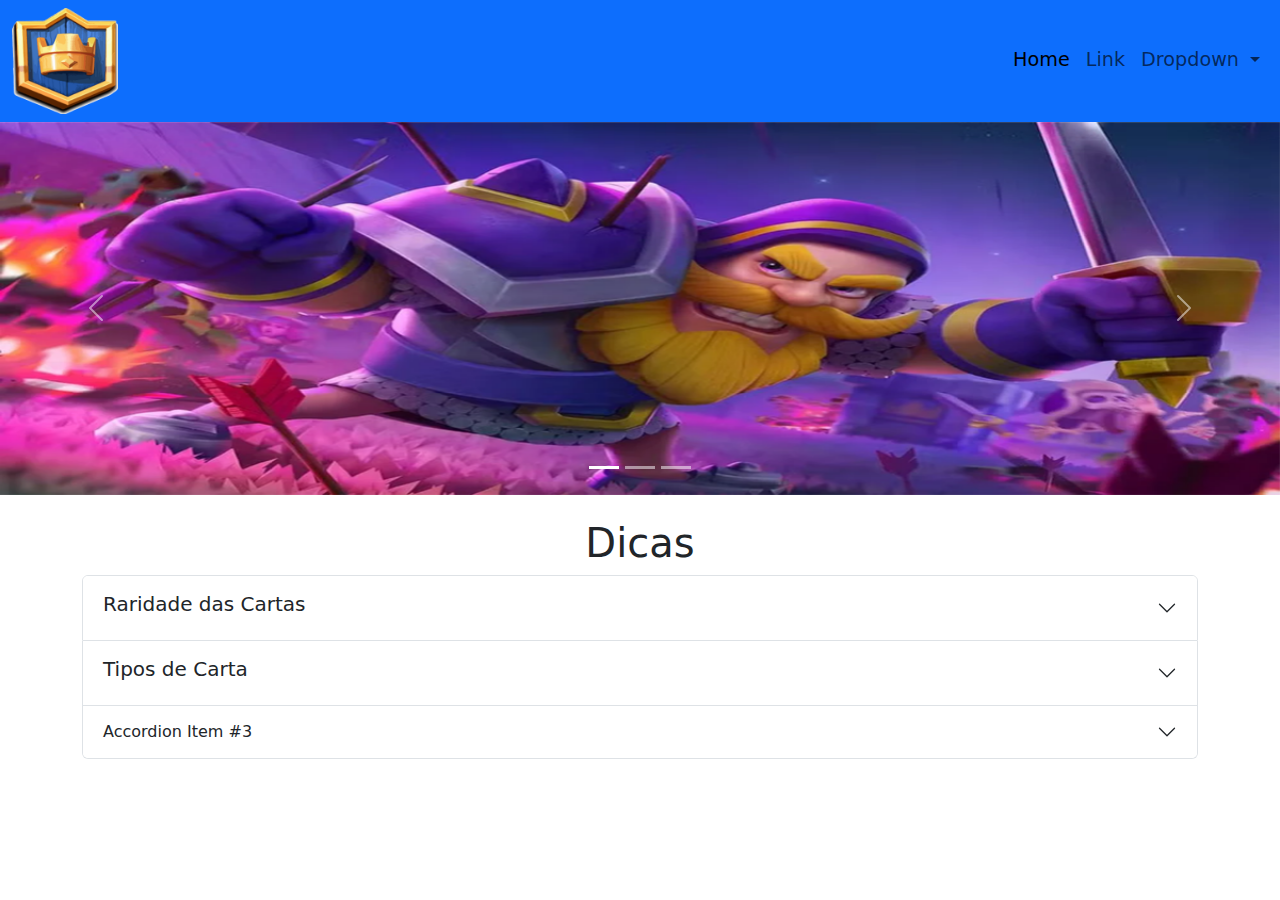
<file: index.Html>
<!DOCTYPE html>
<html lang="pt-br">
<head>
    <meta charset="UTF-8">
    <meta name="viewport" content="width=device-width, initial-scale=1.0">
    <title>Clash Royale</title>
    <link rel="stylesheet" href="css/bootstrap.css">
    <link rel="stylesheet" href="css/estilo.css">
</head>
<body>
  <header>
    <nav class="navbar navbar-expand-lg bg-primary">
      <div class="container-fluid">
        <div class="logo">
          <a class="navbar-brand" href="#"><img class="imagemlogo" src="img/Clash royale Logo.png" alt=""></a>
            </div>
        <button class="navbar-toggler" type="button" data-bs-toggle="collapse" data-bs-target="#navbarSupportedContent" aria-controls="navbarSupportedContent" aria-expanded="false" aria-label="Toggle navigation">
          <span class="navbar-toggler-icon"></span>
        </button>
        <div class="collapse navbar-collapse" id="navbarSupportedContent">
          <ul class="navbar-nav ms-auto mb-2 mb-lg-0">
            <li class="nav-item">
              <a class="nav-link active" aria-current="page" href="#">Home</a>
            </li>
            <li class="nav-item">
              <a class="nav-link" href="#">Link</a>
            </li>
            <li class="nav-item dropdown">
              <a class="nav-link dropdown-toggle" href="#" role="button" data-bs-toggle="dropdown" aria-expanded="false">
                Dropdown
              </a>
              <ul class="dropdown-menu dropdown-menu-end">
                <li><a class="dropdown-item" href="#">Action</a></li>
                <li><a class="dropdown-item" href="#">Another action</a></li>
                <li><hr class="dropdown-divider"></li>
                <li><a class="dropdown-item" href="#">Something else here</a></li>
              </ul>
            </li>
          </ul>
        </div>
      </div>
    </nav>
   </header>
    <script src="js/bootstrap.bundle.js"></script>
     <div id="carouselExampleCaptions" class="carousel slide">
          <div class="carousel-indicators">
            <button type="button" data-bs-target="#carouselExampleCaptions" data-bs-slide-to="0" class="active" aria-current="true" aria-label="Slide 1"></button>
            <button type="button" data-bs-target="#carouselExampleCaptions" data-bs-slide-to="1" aria-label="Slide 2"></button>
            <button type="button" data-bs-target="#carouselExampleCaptions" data-bs-slide-to="2" aria-label="Slide 3"></button>
          </div>
          <div class="carousel-inner">
            <div class="carousel-item active">
              <img src="img/1200x350_b34b4d49-4d3d-4184-9993-88a6ea255436.png" class="d-block w-100" alt="...">
              <div class="carousel-caption d-none d-md-block">
              </div>
            </div>
            <div class="carousel-item">
              <img src="img/1200x350_f001fb3e-1e96-46b4-b167-ff73e9b0214c.png" class="d-block w-100" alt="...">
              <div class="carousel-caption d-none d-md-block">
              </div>
            </div>
            <div class="carousel-item">
              <img src="img/1200x350_fd79be46-a2a7-4e96-b2c7-bf3f2e47a0ee.png" class="d-block w-100" alt="...">
              <div class="carousel-caption d-none d-md-block">
              </div>
            </div>
          </div>
          <button class="carousel-control-prev" type="button" data-bs-target="#carouselExampleCaptions" data-bs-slide="prev">
            <span class="carousel-control-prev-icon" aria-hidden="true"></span>
            <span class="visually-hidden">Previous</span>
          </button>
          <button class="carousel-control-next" type="button" data-bs-target="#carouselExampleCaptions" data-bs-slide="next">
            <span class="carousel-control-next-icon" aria-hidden="true"></span>
            <span class="visually-hidden">Next</span>
          </button>
        </div>
      <main class="my-4 container">
        <section id="dicas"></section>
        <h1 class="text-center">Dicas</h1>
        <div class="accordion" id="accordionExample">
        <div class="accordion-item">
    <h2 class="accordion-header">
      <button class="accordion-button collapsed" type="button" data-bs-toggle="collapse" data-bs-target="#collapseOne" aria-expanded="false" aria-controls="collapseOne">
        <h5>Raridade das Cartas</h5>
      </button>
    </h2>
    <div id="collapseOne" class="accordion-collapse collapse" data-bs-parent="#accordionExample">
      <div class="accordion-body">
        O jogo se encontra atualmente com 5 raridades indo de <strong>comum</strong> até a raridade <strong>campeã</strong> sendo elas:
          <strong><li>Comum</li></strong>
          <strong><li>Raro</li></strong>
          <strong><li>Épico</li></strong>
          <strong><li>Lendário</li></strong>
          <strong><li>Campeão</li></strong>
      </div>
    </div>
  </div>
  <div class="accordion-item">
    <h2 class="accordion-header">
      <button class="accordion-button collapsed" type="button" data-bs-toggle="collapse" data-bs-target="#collapseTwo" aria-expanded="false" aria-controls="collapseTwo">
        <h5>Tipos de Carta</h5>
      </button>
    </h2>
    <div id="collapseTwo" class="accordion-collapse collapse" data-bs-parent="#accordionExample">
      <div class="accordion-body">
        No Clash Royale, Existe alguns tipos de cartas para diferentes tipos de situações, sendo:
        <strong><li>Aèreas:</li></strong> São um tipo de carta que são acertadas por um tipo especifico, isso significa que mesmo se dor uma carta lendaria, se ela não conseguir acertar as Aéreas, eles se tornam obsoletas
      </div>
    </div>
  </div>
  <div class="accordion-item">
    <h2 class="accordion-header">
      <button class="accordion-button collapsed" type="button" data-bs-toggle="collapse" data-bs-target="#collapseThree" aria-expanded="false" aria-controls="collapseThree">
        Accordion Item #3
      </button>
    </h2>
    <div id="collapseThree" class="accordion-collapse collapse" data-bs-parent="#accordionExample">
      <div class="accordion-body">
        <strong>This is the third item’s accordion body.</strong> It is hidden by default, until the collapse plugin adds the appropriate classes that we use to style each element. These classes control the overall appearance, as well as the showing and hiding via CSS transitions. You can modify any of this with custom CSS or overriding our default variables. It’s also worth noting that just about any HTML can go within the <code>.accordion-body</code>, though the transition does limit overflow.
      </div>
    </div>
  </div>
</div>
</main>
</body>
</html>
</file>
<file: css/estilo.css>
.imagemlogo{
    width: 20%;
    margin:0;
    box-shadow: none;
}
</file>
